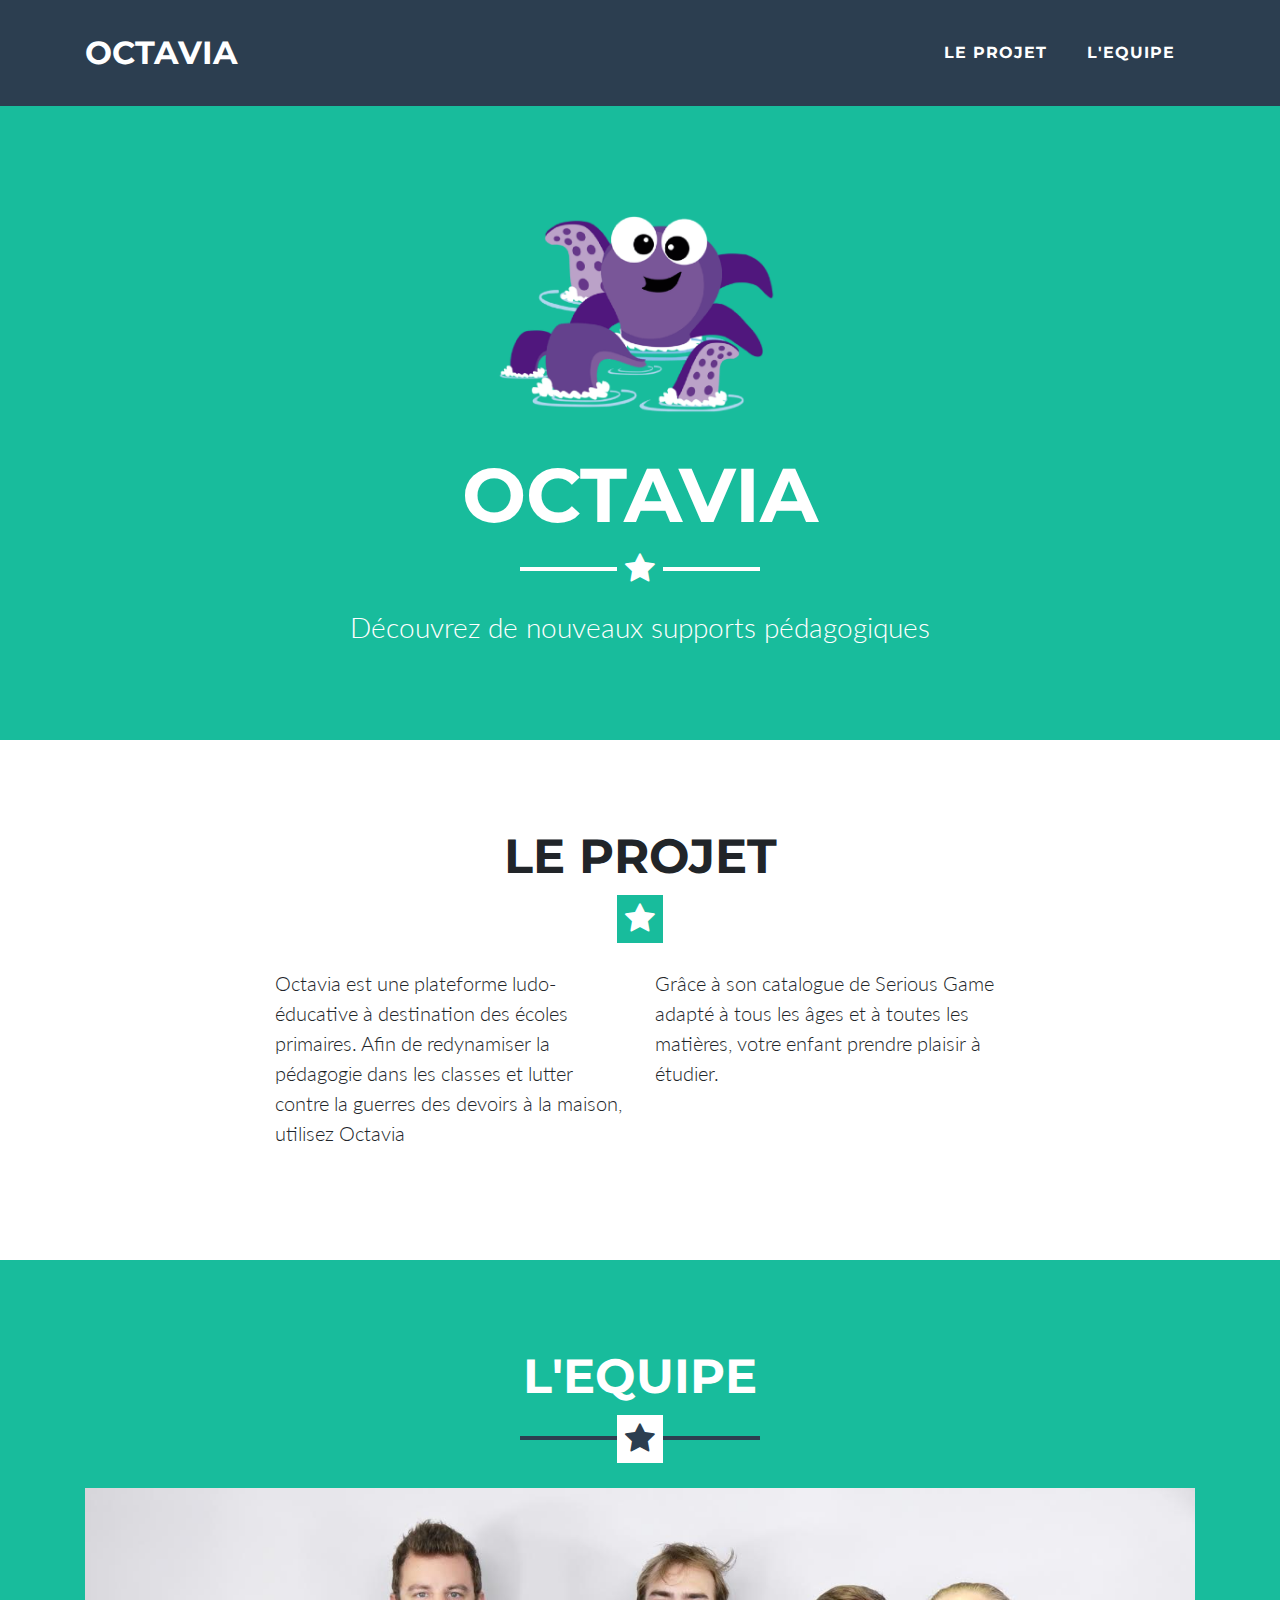
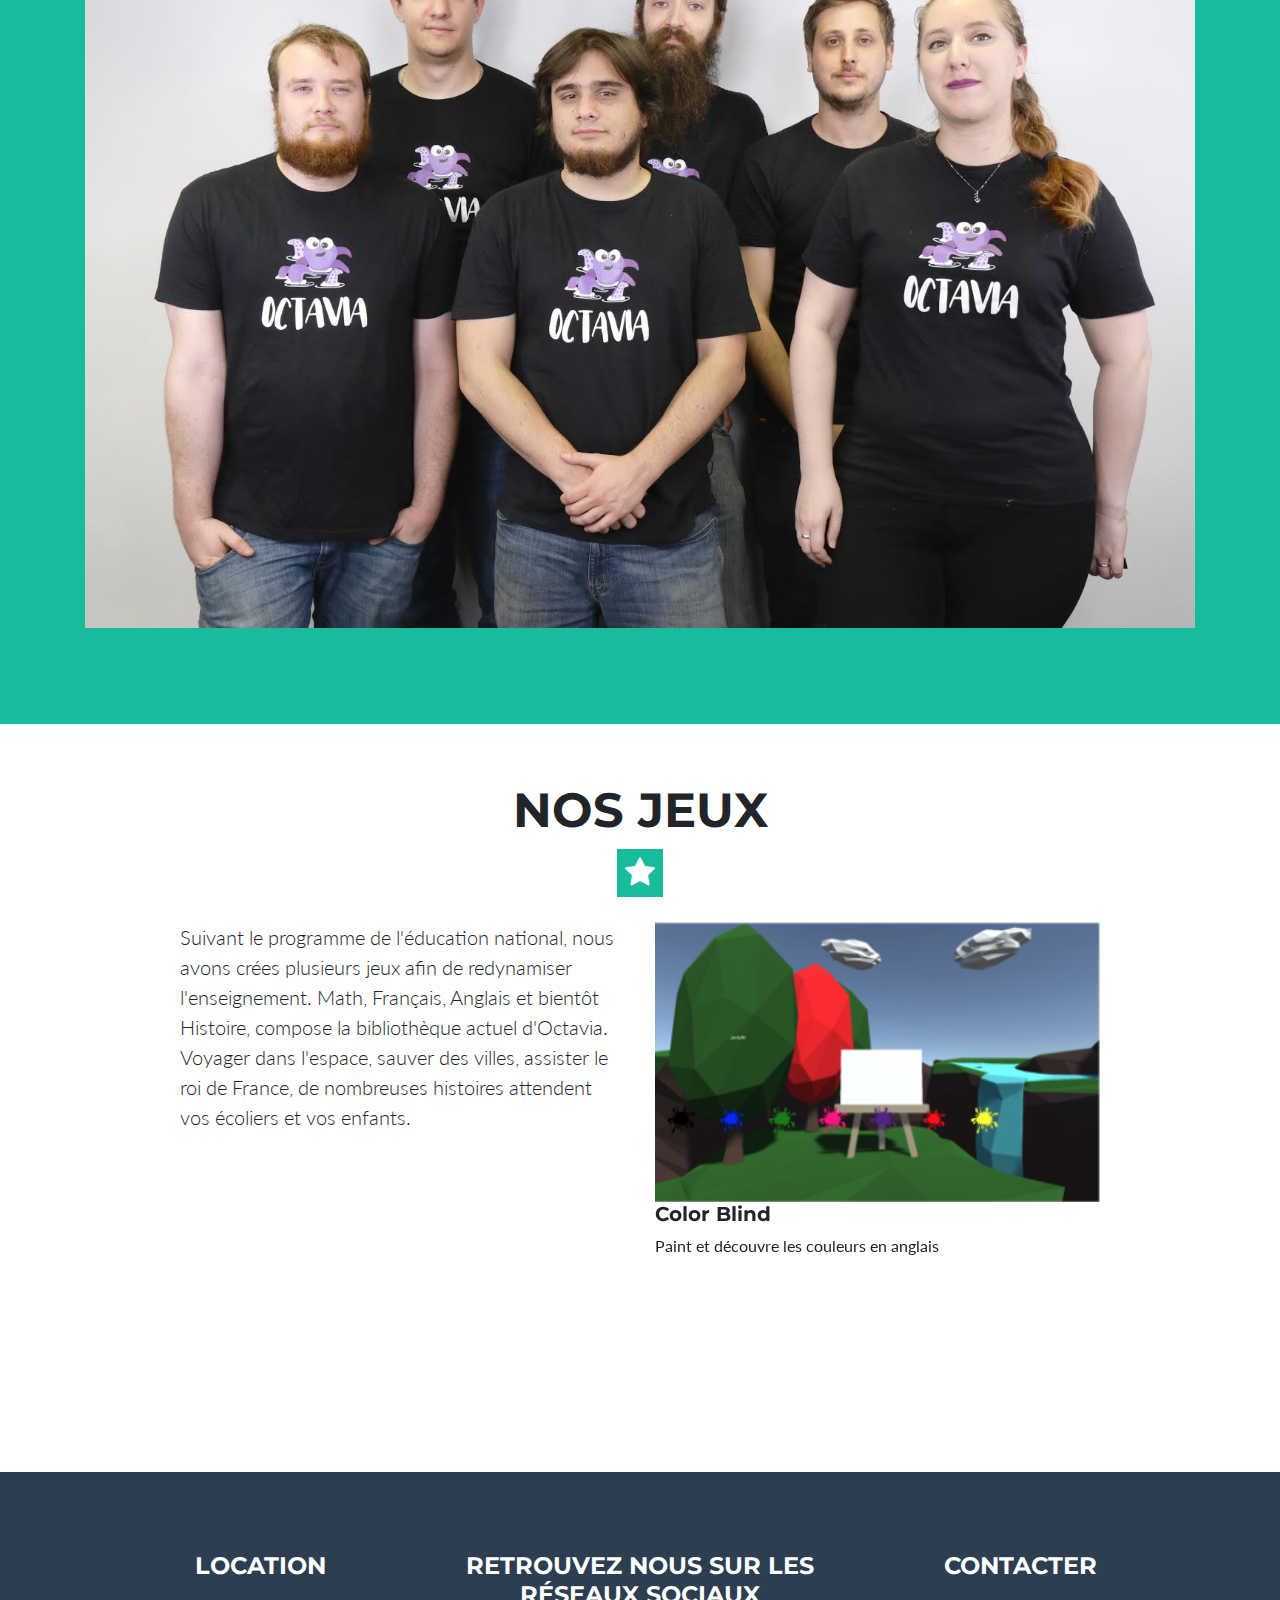
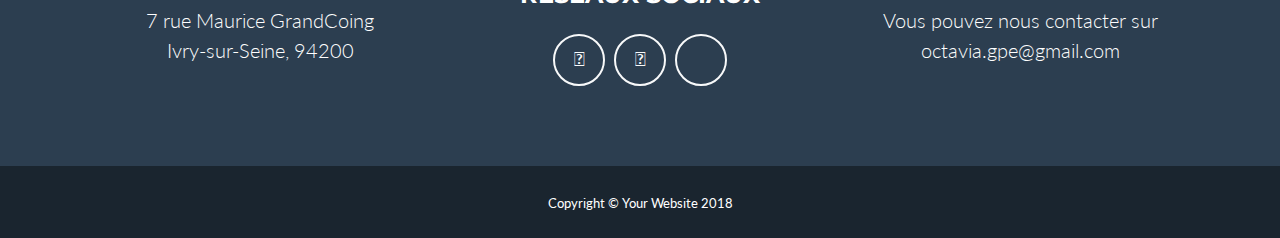
<file: index.html>
<!DOCTYPE html>
<html lang="en">

  <head>

    <meta charset="utf-8">
    <meta name="viewport" content="width=device-width, initial-scale=1, shrink-to-fit=no">
    <meta name="description" content="">
    <meta name="author" content="">

    <title>Octavia - GPE ETNA</title>

    <!-- Bootstrap core CSS -->
    <link href="vendor/bootstrap/css/bootstrap.min.css" rel="stylesheet">

    <!-- Custom fonts for this template -->
    <link href="vendor/font-awesome/css/font-awesome.min.css" rel="stylesheet" type="text/css">
    <link href="https://fonts.googleapis.com/css?family=Montserrat:400,700" rel="stylesheet" type="text/css">
    <link href="https://fonts.googleapis.com/css?family=Lato:400,700,400italic,700italic" rel="stylesheet" type="text/css">
    <link rel="stylesheet" href="https://use.fontawesome.com/releases/v5.5.0/css/all.css" integrity="sha384-B4dIYHKNBt8Bc12p+WXckhzcICo0wtJAoU8YZTY5qE0Id1GSseTk6S+L3BlXeVIU" crossorigin="anonymous">
    <!-- Plugin CSS -->
    <link href="vendor/magnific-popup/magnific-popup.css" rel="stylesheet" type="text/css">

    <!-- Custom styles for this template -->
    <link href="css/freelancer.css" rel="stylesheet">

  </head>

  <body id="page-top">

    <!-- Navigation -->
    <nav class="navbar navbar-expand-lg bg-secondary fixed-top text-uppercase" id="mainNav">
      <div class="container">
        <a class="navbar-brand js-scroll-trigger" href="#page-top">Octavia</a>
        <button class="navbar-toggler navbar-toggler-right text-uppercase bg-primary text-white rounded" type="button" data-toggle="collapse" data-target="#navbarResponsive" aria-controls="navbarResponsive" aria-expanded="false" aria-label="Toggle navigation">
          Menu
          <i class="fa fa-bars"></i>
        </button>
        <div class="collapse navbar-collapse" id="navbarResponsive">
          <ul class="navbar-nav ml-auto">
            <li class="nav-item mx-0 mx-lg-1">
              <a class="nav-link py-3 px-0 px-lg-3 rounded js-scroll-trigger" href="#project">Le Projet</a>
            </li>
            <li class="nav-item mx-0 mx-lg-1">
              <a class="nav-link py-3 px-0 px-lg-3 rounded js-scroll-trigger" href="#team">L'Equipe</a>
            </li>
          </ul>
        </div>
      </div>
    </nav>

    <!-- Header -->
    <header class="masthead bg-primary text-white text-center">
      <div class="container">
        <img class="img-fluid-v2 mb-5 d-block mx-auto" src="img/logo.png" alt="" style="width: 300px;"> 
        <h1 class="text-uppercase mb-0">Octavia</h1>
        <hr class="star-light">
        <h2 class="font-weight-light mb-0">Découvrez de nouveaux supports pédagogiques</h2>
      </div>
    </header>


    <section class="mb-0" id="project">
      <div class="container">
        <h2 class="text-center text-uppercase">Le projet</h2>
        <hr class="star-light mb-5">
        <div class="row">
          <div class="col-lg-4 ml-auto">
            <p class="lead">Octavia est une plateforme ludo-éducative à destination des écoles primaires. Afin de redynamiser la pédagogie dans les classes et lutter contre la guerres des devoirs à la maison, utilisez Octavia </p>
            <p></p>
          </div>
          <div class="col-lg-4 mr-auto">
            <p class="lead">Grâce à son catalogue de Serious Game adapté à tous les âges et à toutes les matières, votre enfant prendre plaisir à étudier. </div>
        </div>
      </div>
    </section>


    <!-- Portfolio Grid Section -->
    <section class="bg-primary portfolio" id="team">
      <div class="container">
        <h2 class="text-center text-uppercase text-white mb-0">L'Equipe</h2>
        <hr class="star-dark mb-5">
        <div class="row">
          <div class="col-lg-12 ml-auto">
            <img class="img-fluid" src="img/octaviateam.jpg" alt="">
          </div>
        </div>
      </div>
    </section>

    <section class="mb-0" id="game">
      <div class="container">
        <h2 class="text-center text-uppercase">Nos jeux</h2>
        <hr class="star-light mb-5">
        <div class="row">
          <div class="col-lg-5 ml-auto">
            <p class="lead">
              Suivant le programme de l'éducation national, nous avons crées plusieurs jeux afin de redynamiser l'enseignement. Math, Français, Anglais et bientôt Histoire, compose la bibliothèque actuel d'Octavia. Voyager dans
              l'espace, sauver des villes, assister le roi de France, de nombreuses histoires attendent vos écoliers et vos enfants.
            </p>
          </div>
          <div class="col-lg-5 mr-auto">
            <div id="carouselExampleSlidesOnly" class="carousel slide" data-ride="carousel">
              <div class="carousel-inner">
                <div class="carousel-item active">
                  <img class="d-block w-100" src="img/color.PNG" alt="First slide">
                    <h5>Color Blind</h5>
                    <p>Paint et découvre les couleurs en anglais</p>
                </div>
                <div class="carousel-item">
                  <img class="d-block w-100" src="img/dico2814.PNG" alt="Second slide">
                  <h5>Dico 2814</h5>
                  <p>Police de l'orthographe. Envoyez les mauvais mots à travers le portail rouge.</p>
                </div>

                <div class="carousel-item">
                  <img class="d-block w-100" src="img/mathsdefender.PNG" alt="Third slide">
                  <h5>Math Defender</h5>
                  <p>Identifie les bons calculs et laisse tomber les erreurs</p>
                </div>

                <div class="carousel-item">
                  <img class="d-block w-100" src="img/spy.PNG" alt="Fourth slide">
                  <h5>You are a Spy</h5>
                  <p>Votre mission désarmorcé les bombes chewing gum à l'aide de vos tables de multiplication pour sauver la ville</p>
                </div>
                </div>
              </div>
            </div>
          <div>
        </div>
        </div>
    </section>


    <!-- Contact Section -->
    <section id="contact" style="display: none;">
      <div class="container">
        <h2 class="text-center text-uppercase text-secondary mb-0">Contactez nous</h2>
        <hr class="star-dark mb-5">
        <div class="row">
          <div class="col-lg-8 mx-auto">
            <!-- To configure the contact form email address, go to mail/contact_me.php and update the email address in the PHP file on line 19. -->
            <!-- The form should work on most web servers, but if the form is not working you may need to configure your web server differently. -->
            <form name="sentMessage" id="contactForm" novalidate="novalidate">
              <div class="control-group">
                <div class="form-group floating-label-form-group controls mb-0 pb-2">
                  <label>Nom</label>
                  <input class="form-control" id="name" type="text" placeholder="Nom" required="required" data-validation-required-message="Please enter your name.">
                  <p class="help-block text-danger"></p>
                </div>
              </div>
              <div class="control-group">
                <div class="form-group floating-label-form-group controls mb-0 pb-2">
                  <label>Email</label>
                  <input class="form-control" id="email" type="email" placeholder="Email" required="required" data-validation-required-message="Please enter your email address.">
                  <p class="help-block text-danger"></p>
                </div>
              </div>
              <div class="control-group">
                <div class="form-group floating-label-form-group controls mb-0 pb-2">
                  <label>Message</label>
                  <textarea class="form-control" id="message" rows="5" placeholder="Message" required="required" data-validation-required-message="Please enter a message."></textarea>
                  <p class="help-block text-danger"></p>
                </div>
              </div>
              <br>
              <div id="success"></div>
              <div class="form-group">
                <button type="submit" class="btn btn-primary btn-xl" id="sendMessageButton">envoyer</button>
              </div>
            </form>
          </div>
        </div>
      </div>
    </section>

    <!-- Footer -->
    <footer class="footer text-center" style="margin-top: 8%">
      <div class="container">
        <div class="row">
          <div class="col-md-4 mb-5 mb-lg-0">
            <h4 class="text-uppercase mb-4">Location</h4>
            <p class="lead mb-0">7 rue Maurice GrandCoing
              <br>Ivry-sur-Seine, 94200</p>
          </div>
          <div class="col-md-4 mb-5 mb-lg-0">
            <h4 class="text-uppercase mb-4">Retrouvez nous sur les réseaux sociaux</h4>
            <ul class="list-inline mb-0">
              <li class="list-inline-item">
                <a class="btn btn-outline-light btn-social text-center rounded-circle" href="https://www.facebook.com/octaviaGPE/">
                  <i class="fab fa-facebook-f"></i>
                </a>
              </li>

              <li class="list-inline-item">
                <a class="btn btn-outline-light btn-social text-center rounded-circle" href="https://twitter.com/OctaviaGPE?lang=fr">
                  <i class="fab fa-twitter"></i>
                </a>
              </li>
              <li class="list-inline-item">
                <a class="btn btn-outline-light btn-social text-center rounded-circle" href="https://www.linkedin.com/company/octavia-gpe/">
                  <i class="fab fa-linkedin-in"></i>
                </a>
              </li>

            </ul>
          </div>
          <div class="col-md-4">
            <h4 class="text-uppercase mb-4">Contacter</h4>
            <p class="lead mb-0">Vous pouvez nous contacter sur octavia.gpe@gmail.com</p>
          </div>
        </div>
      </div>
    </footer>

    <div class="copyright py-4 text-center text-white">
      <div class="container">
        <small>Copyright &copy; Your Website 2018</small>
      </div>
    </div>

    <!-- Scroll to Top Button (Only visible on small and extra-small screen sizes) -->
    <div class="scroll-to-top d-lg-none position-fixed ">
      <a class="js-scroll-trigger d-block text-center text-white rounded" href="#page-top">
        <i class="fa fa-chevron-up"></i>
      </a>
    </div>

    <!-- Portfolio Modals -->

    <!-- Portfolio Modal 1 -->
    <div class="portfolio-modal mfp-hide" id="portfolio-modal-1">
      <div class="portfolio-modal-dialog bg-white">
        <a class="close-button d-none d-md-block portfolio-modal-dismiss" href="#">
          <i class="fa fa-3x fa-times"></i>
        </a>
        <div class="container text-center">
          <div class="row">
            <div class="col-lg-8 mx-auto">
              <h2 class="text-secondary text-uppercase mb-0">Alexandre</h2>
              <hr class="star-dark mb-5">
              <img class="img-fluid-v2 mb-5"  style="width: 23%" src="img/portfolio/alex.jpg" alt="">
              <p class="mb-5">Porteur d'idée et dévellopeur des Serious Game, je suis passioné de EdTech et je crois que le digital sous toutes ses formes doit prendre place dans la pédagogie</p>
              <a class="btn btn-primary btn-lg rounded-pill portfolio-modal-dismiss" href="#">
                <i class="fa fa-close"></i>
                Close</a>
            </div>
          </div>
        </div>
      </div>
    </div>

    <!-- Portfolio Modal 2 -->
    <div class="portfolio-modal mfp-hide" id="portfolio-modal-2">
      <div class="portfolio-modal-dialog bg-white">
        <a class="close-button d-none d-md-block portfolio-modal-dismiss" href="#">
          <i class="fa fa-3x fa-times"></i>
        </a>
        <div class="container text-center">
          <div class="row">
            <div class="col-lg-8 mx-auto">
              <h2 class="text-secondary text-uppercase mb-0">Vanessa</h2>
              <hr class="star-dark mb-5">
              <img class="img-fluid-v2 mb-5"  style="width: 23%" src="img/portfolio/vanessa.jpg" alt="">
              <p class="mb-5">Gestion de projet, Gestion Marketing et communication</p>
              <a class="btn btn-primary btn-lg rounded-pill portfolio-modal-dismiss" href="#">
                <i class="fa fa-close"></i>
                Close</a>
            </div>
          </div>
        </div>
      </div>
    </div>

    <!-- Portfolio Modal 3 -->
    <div class="portfolio-modal mfp-hide" id="portfolio-modal-3">
      <div class="portfolio-modal-dialog bg-white">
        <a class="close-button d-none d-md-block portfolio-modal-dismiss" href="#">
          <i class="fa fa-3x fa-times"></i>
        </a>
        <div class="container text-center">
          <div class="row">
            <div class="col-lg-8 mx-auto">
              <h2 class="text-secondary text-uppercase mb-0">Augustin</h2>
              <hr class="star-dark mb-5">
              <img class="img-fluid-v2 mb-5"  style="width: 23%" src="img/portfolio/augustin.jpg" alt="">
              <p class="mb-5">Développeur web Devops</p>
              <a class="btn btn-primary btn-lg rounded-pill portfolio-modal-dismiss" href="#">
                <i class="fa fa-close"></i>
                Close</a>
            </div>
          </div>
        </div>
      </div>
    </div>

    <!-- Portfolio Modal 4 -->
    <div class="portfolio-modal mfp-hide" id="portfolio-modal-4">
      <div class="portfolio-modal-dialog bg-white">
        <a class="close-button d-none d-md-block portfolio-modal-dismiss" href="#">
          <i class="fa fa-3x fa-times"></i>
        </a>
        <div class="container text-center">
          <div class="row">
            <div class="col-lg-8 mx-auto">
              <h2 class="text-secondary text-uppercase mb-0">Kevin</h2>
              <hr class="star-dark mb-5">
              <img class="img-fluid-v2 mb-5"  style="width: 23%" src="img/portfolio/kevin.jpg" alt="">
              <p class="mb-5">Passionné de jeux vidéo j'ai toujours rêvé de développer mon propre jeux vidéo. Octavia m'offre cette opportunité. Développeur Unity</p>
              <a class="btn btn-primary btn-lg rounded-pill portfolio-modal-dismiss" href="#">
                <i class="fa fa-close"></i>
                Close</a>
            </div>
          </div>
        </div>
      </div>
    </div>

    <!-- Portfolio Modal 5 -->
    <div class="portfolio-modal mfp-hide" id="portfolio-modal-5">
      <div class="portfolio-modal-dialog bg-white">
        <a class="close-button d-none d-md-block portfolio-modal-dismiss" href="#">
          <i class="fa fa-3x fa-times"></i>
        </a>
        <div class="container text-center">
          <div class="row">
            <div class="col-lg-8 mx-auto">
              <h2 class="text-secondary text-uppercase mb-0">Raph</h2>
              <hr class="star-dark mb-5">
              <img class="img-fluid-v2 mb-5"  style="width: 23%" src="img/portfolio/raoh.jpg" alt="">
              <p class="mb-5">Développeur full stack </p>
              <a class="btn btn-primary btn-lg rounded-pill portfolio-modal-dismiss" href="#">
                <i class="fa fa-close"></i>
                Close</a>
            </div>
          </div>
        </div>
      </div>
    </div>

    <!-- Portfolio Modal 6 -->
    <div class="portfolio-modal mfp-hide" id="portfolio-modal-6">
      <div class="portfolio-modal-dialog bg-white">
        <a class="close-button d-none d-md-block portfolio-modal-dismiss" href="#">
          <i class="fa fa-3x fa-times"></i>
        </a>
        <div class="container text-center">
          <div class="row">
            <div class="col-lg-8 mx-auto">
              <h2 class="text-secondary text-uppercase mb-0">Theo</h2>
              <hr class="star-dark mb-5">
              <img class="img-fluid-v2 mb-5"  style="width: 23%" src="img/portfolio/theo.jpg" alt="">
              <p class="mb-5">Développeur web</p>
              <a class="btn btn-primary btn-lg rounded-pill portfolio-modal-dismiss" href="#">
                <i class="fa fa-close"></i>
                Close</a>
            </div>
          </div>
        </div>
      </div>
    </div>

    <!-- Bootstrap core JavaScript -->
    <script src="vendor/jquery/jquery.min.js"></script>
    <script src="vendor/bootstrap/js/bootstrap.bundle.min.js"></script>

    <!-- Plugin JavaScript -->
    <script src="vendor/jquery-easing/jquery.easing.min.js"></script>
    <script src="vendor/magnific-popup/jquery.magnific-popup.min.js"></script>

    <!-- Contact Form JavaScript -->
    <script src="js/jqBootstrapValidation.js"></script>
    <script src="js/contact_me.js"></script>

    <!-- Custom scripts for this template -->
    <script src="js/freelancer.min.js"></script>
    <script>

        $('.carousel').carousel()

    </script>
  </body>

</html>
</file>
<file: css/freelancer.css>
/*!
 * Start Bootstrap - Freelancer v4.0.0-beta.2 (https://startbootstrap.com/template-overviews/freelancer)
 * Copyright 2013-2017 Start Bootstrap
 * Licensed under MIT (https://github.com/BlackrockDigital/startbootstrap-freelancer/blob/master/LICENSE)
 */
body {
  font-family: 'Lato'; }

h1,
h2,
h3,
h4,
h5,
h6 {
  font-weight: 700;
  font-family: 'Montserrat'; }

hr.star-light,
hr.star-dark {
  max-width: 15rem;
  padding: 0;
  text-align: center;
  border: none;
  border-top: solid 0.25rem;
  margin-top: 2.5rem;
  margin-bottom: 2.5rem; }

hr.star-light:after,
hr.star-dark:after {
  position: relative;
  top: -.8em;
  display: inline-block;
  padding: 0 0.25em;
  content: '\f005';
  font-family: FontAwesome;
  font-size: 2em; }

hr.star-light {
  border-color: #fff; }

hr.star-light:after {
  color: #fff;
  background-color: #18BC9C; }

hr.star-dark {
  border-color: #2C3E50; }

hr.star-dark:after {
  color: #2C3E50;
  background-color: white; }

section {
  padding: 6rem 0; }
  section h2 {
    font-size: 2.25rem;
    line-height: 2rem; }
  @media (min-width: 992px) {
    section h2 {
      font-size: 3rem;
      line-height: 2.5rem; } }

.btn-xl {
  padding: 1rem 1.75rem;
  font-size: 1.25rem; }

.btn-social {
  width: 3.25rem;
  height: 3.25rem;
  font-size: 1.25rem;
  line-height: 2rem; }

.scroll-to-top {
  z-index: 1042;
  right: 1rem;
  bottom: 1rem;
  display: none; }
  .scroll-to-top a {
    width: 3.5rem;
    height: 3.5rem;
    background-color: rgba(33, 37, 41, 0.5);
    line-height: 3.1rem; }

#mainNav {
  padding-top: 1rem;
  padding-bottom: 1rem;
  font-weight: 700;
  font-family: 'Montserrat'; }
  #mainNav .navbar-brand {
    color: #fff; }
  #mainNav .navbar-nav {
    margin-top: 1rem;
    letter-spacing: 0.0625rem; }
    #mainNav .navbar-nav li.nav-item a.nav-link {
      color: #fff; }
      #mainNav .navbar-nav li.nav-item a.nav-link:hover {
        color: #18BC9C; }
      #mainNav .navbar-nav li.nav-item a.nav-link:active, #mainNav .navbar-nav li.nav-item a.nav-link:focus {
        color: #fff; }
      #mainNav .navbar-nav li.nav-item a.nav-link.active {
        color: #18BC9C; }
  #mainNav .navbar-toggler {
    font-size: 80%;
    padding: 0.8rem; }

@media (min-width: 992px) {
  #mainNav {
    padding-top: 1.5rem;
    padding-bottom: 1.5rem;
    -webkit-transition: padding-top 0.3s, padding-bottom 0.3s;
    -moz-transition: padding-top 0.3s, padding-bottom 0.3s;
    transition: padding-top 0.3s, padding-bottom 0.3s; }
    #mainNav .navbar-brand {
      font-size: 2em;
      -webkit-transition: font-size 0.3s;
      -moz-transition: font-size 0.3s;
      transition: font-size 0.3s; }
    #mainNav .navbar-nav {
      margin-top: 0; }
    #mainNav .navbar-nav > li.nav-item > a.nav-link.active {
      color: #fff;
      background: #18BC9C; }
      #mainNav .navbar-nav > li.nav-item > a.nav-link.active:active, #mainNav .navbar-nav > li.nav-item > a.nav-link.active:focus, #mainNav .navbar-nav > li.nav-item > a.nav-link.active:hover {
        color: #fff;
        background: #18BC9C; }
  #mainNav.navbar-shrink {
    padding-top: 0.5rem;
    padding-bottom: 0.5rem; }
    #mainNav.navbar-shrink .navbar-brand {
      font-size: 1.5em; } }

header.masthead {
  padding-top: calc(6rem + 72px);
  padding-bottom: 6rem; }
  header.masthead h1 {
    font-size: 3rem;
    line-height: 3rem; }
  header.masthead h2 {
    font-size: 1.3rem;
    font-family: 'Lato'; }

@media (min-width: 992px) {
  header.masthead {
    padding-top: calc(6rem + 106px);
    padding-bottom: 6rem; }
    header.masthead h1 {
      font-size: 4.75em;
      line-height: 4rem; }
    header.masthead h2 {
      font-size: 1.75em; } }

.portfolio {
  margin-bottom: -15px; }
  .portfolio .portfolio-item {
    position: relative;
    display: block;
    max-width: 25rem;
    margin-bottom: 15px; }
    .portfolio .portfolio-item .portfolio-item-caption {
      -webkit-transition: all ease 0.5s;
      -moz-transition: all ease 0.5s;
      transition: all ease 0.5s;
      opacity: 0;
      background-color: rgba(24, 188, 156, 0.9); }
      .portfolio .portfolio-item .portfolio-item-caption:hover {
        opacity: 1; }
      .portfolio .portfolio-item .portfolio-item-caption .portfolio-item-caption-content {
        font-size: 1.5rem; }
  @media (min-width: 576px) {
    .portfolio {
      margin-bottom: -30px; }
      .portfolio .portfolio-item {
        margin-bottom: 30px; } }

.portfolio-modal .portfolio-modal-dialog {
  padding: 3rem 1rem;
  min-height: calc(100vh - 2rem);
  margin: 1rem calc(1rem - 8px);
  position: relative;
  z-index: 2;
  -moz-box-shadow: 0 0 3rem 1rem rgba(0, 0, 0, 0.5);
  -webkit-box-shadow: 0 0 3rem 1rem rgba(0, 0, 0, 0.5);
  box-shadow: 0 0 3rem 1rem rgba(0, 0, 0, 0.5); }
  .portfolio-modal .portfolio-modal-dialog .close-button {
    position: absolute;
    top: 2rem;
    right: 2rem; }
    .portfolio-modal .portfolio-modal-dialog .close-button i {
      line-height: 38px; }
  .portfolio-modal .portfolio-modal-dialog h2 {
    font-size: 2rem; }

@media (min-width: 768px) {
  .portfolio-modal .portfolio-modal-dialog {
    min-height: 100vh;
    padding: 5rem;
    margin: 3rem calc(3rem - 8px); }
    .portfolio-modal .portfolio-modal-dialog h2 {
      font-size: 3rem; } }

.floating-label-form-group {
  position: relative;
  border-bottom: 1px solid #e9ecef; }
  .floating-label-form-group input,
  .floating-label-form-group textarea {
    font-size: 1.5em;
    position: relative;
    z-index: 1;
    padding-right: 0;
    padding-left: 0;
    resize: none;
    border: none;
    border-radius: 0;
    background: none;
    box-shadow: none !important; }
  .floating-label-form-group label {
    font-size: 0.85em;
    line-height: 1.764705882em;
    position: relative;
    z-index: 0;
    top: 2em;
    display: block;
    margin: 0;
    -webkit-transition: top 0.3s ease, opacity 0.3s ease;
    -moz-transition: top 0.3s ease, opacity 0.3s ease;
    -ms-transition: top 0.3s ease, opacity 0.3s ease;
    transition: top 0.3s ease, opacity 0.3s ease;
    vertical-align: middle;
    vertical-align: baseline;
    opacity: 0; }
  .floating-label-form-group:not(:first-child) {
    padding-left: 14px;
    border-left: 1px solid #e9ecef; }

.floating-label-form-group-with-value label {
  top: 0;
  opacity: 1; }

.floating-label-form-group-with-focus label {
  color: #18BC9C; }

form .row:first-child .floating-label-form-group {
  border-top: 1px solid #e9ecef; }

.footer {
  padding-top: 5rem;
  padding-bottom: 5rem;
  background-color: #2C3E50;
  color: #fff; }

.copyright {
  background-color: #1a252f; }

a {
  color: #18BC9C; }
  a:focus, a:hover, a:active {
    color: #128f76; }

.btn {
  border-width: 2px; }

.bg-primary {
  background-color: #18BC9C !important; }

.bg-secondary {
  background-color: #2C3E50 !important; }

.text-primary {
  color: #18BC9C !important; }

.text-secondary {
  color: #2C3E50 !important; }

.btn-primary {
  background-color: #18BC9C;
  border-color: #18BC9C; }
  .btn-primary:hover, .btn-primary:focus, .btn-primary:active {
    background-color: #128f76;
    border-color: #128f76; }

.btn-secondary {
  background-color: #2C3E50;
  border-color: #2C3E50; }
  .btn-secondary:hover, .btn-secondary:focus, .btn-secondary:active {
    background-color: #1a252f;
    border-color: #1a252f; }

.test {
  width: 100%;
  height: 400px !important;
}
</file>
